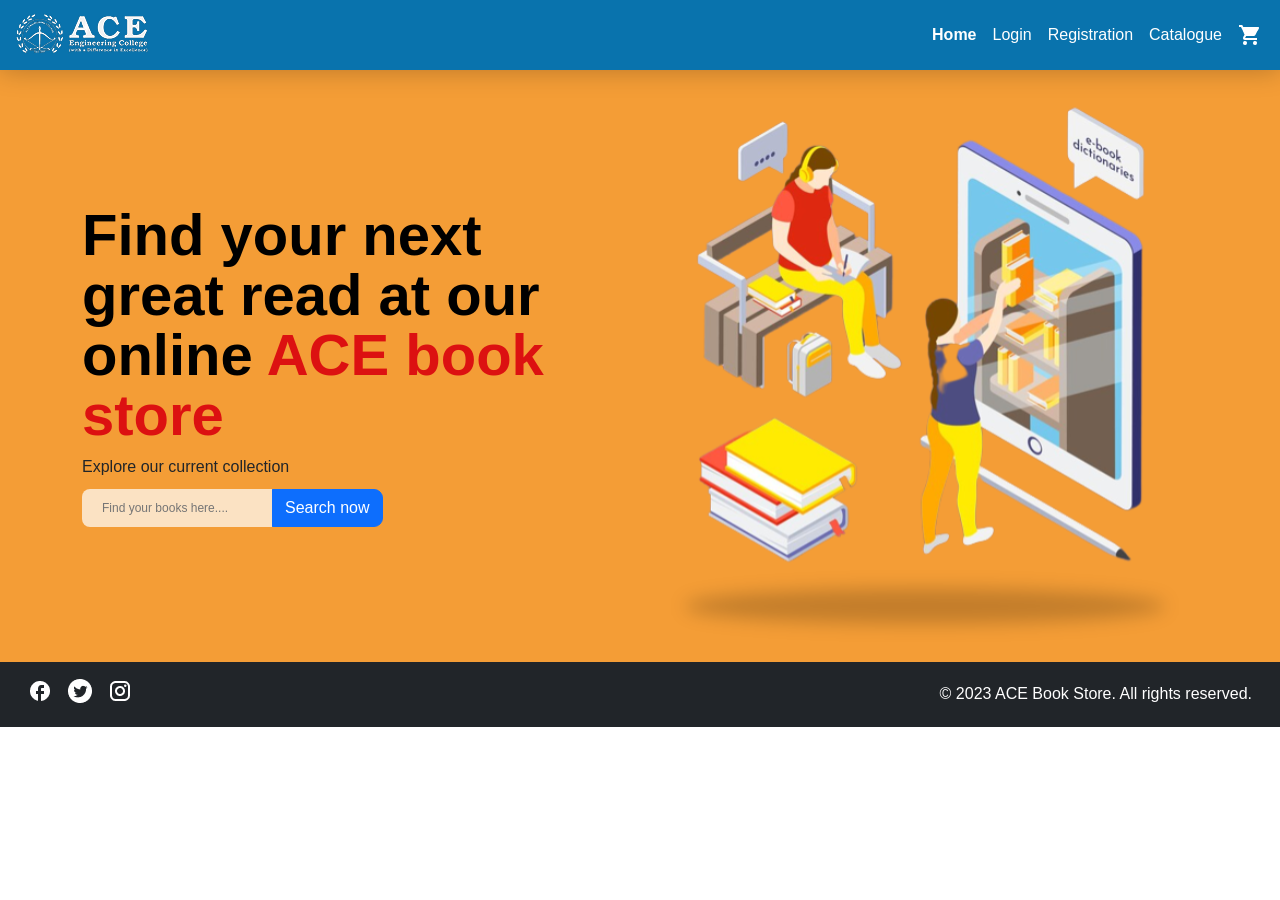
<file: Exercise-2/index.html>
<!DOCTYPE html>
<html lang="en">

<head>
    <title>Ace Online Book-store/Home</title>
    <meta charset="utf-8">
    <meta name="viewport" content="width=device-width, initial-scale=1">
    <link rel="icon" type="image/x-icon" href="./assets/images/favicon.png">
    <link href="https://cdn.jsdelivr.net/npm/bootstrap@5.3.8/dist/css/bootstrap.min.css" rel="stylesheet">
    <script src="https://cdn.jsdelivr.net/npm/bootstrap@5.3.8/dist/js/bootstrap.bundle.min.js"></script>
    <link rel="stylesheet" href="assets/css/style.css">
    <link rel="stylesheet" href="assets/css/index.css">
</head>

<body>
    <!--============================= Navgation bar starts=============================-->
    <nav class="navbar navbar-expand-sm">
        <div class="container-fluid justify-content-between">
            <a class="navbar-brand" href="#"> <img src="./assets/images/white_logo.png" alt="Logo"
                    class="logo-image"></a>
            <button class="navbar-toggler" type="button" data-bs-toggle="collapse" data-bs-target="#collapsibleNavbar">
                <span class="navbar-toggler-icon"></span>
            </button>
            <div class="collapse navbar-collapse" id="collapsibleNavbar">
                <ul class="navbar-nav ms-auto">
                    <li class="nav-item">
                        <a class="nav-link active" href="index.html">Home</a>
                    </li>
                    <li class="nav-item">
                        <a class="nav-link" href="login.html">Login</a>
                    </li>
                    <li class="nav-item">
                        <a class="nav-link" href="Registration">Registration</a>
                    </li>
                    <li class="nav-item">
                        <a class="nav-link" href="Catalogue.html">Catalogue</a>
                    </li>
                    <li class="nav-item">
                        <a class="nav-link" href="cart.html"><img src="assets/images/white_cart.png" alt=""></a>
                    </li>
                </ul>
            </div>
        </div>
    </nav>
    <!--============================= Navgation bar End=============================-->
    <section>
        <div class="container">
            <div class="row align-items-center">
                <div class="col-lg-6">
                    <h1>Find your next great read at our online <span>ACE book store</span></h1>
                    <p>Explore our current collection</p>
                    <div class="search_container d-flex gap-0">
                        <input type="text" placeholder="Find your books here....">
                        <button class="btn btn-primary search_button">Search now</button>
                    </div>
                </div>
                <div class="col-lg-6">
                    <div class="home_img">
                        <img src="./assets/images/Home_image.svg" alt="Book" class="book-image img-fluid">
                    </div>
                </div>
            </div>
        </div>
    </section>
    <!--====================== footer starts ======================-->
    <footer class="bg-dark p-3">
        <div class="container-fluid">
            <div class="row align-items-center">
                <div class="col-lg-4 col-md-5 col-12">
                    <div class="social_media d-flex gap-3 mb-2">
                        <a href="#"><img src="./assets/images/facebook.png" alt="Facebook"></a>
                        <a href="#"><img src="./assets/images/twitter.png" alt="Twitter"></a>
                        <a href="#"><img src="./assets/images/instagram.png" alt="Instagram"></a>
                    </div>
                </div>
                <div class="col-lg-8  col-md-7 col-12">
                    <p class="text-white text-end mb-0">&copy; 2023 ACE Book Store. All rights reserved.</p>
                </div>
            </div>
        </div>
    </footer>
    <!--====================== footer starts ======================-->
</body>

</html>
</file>
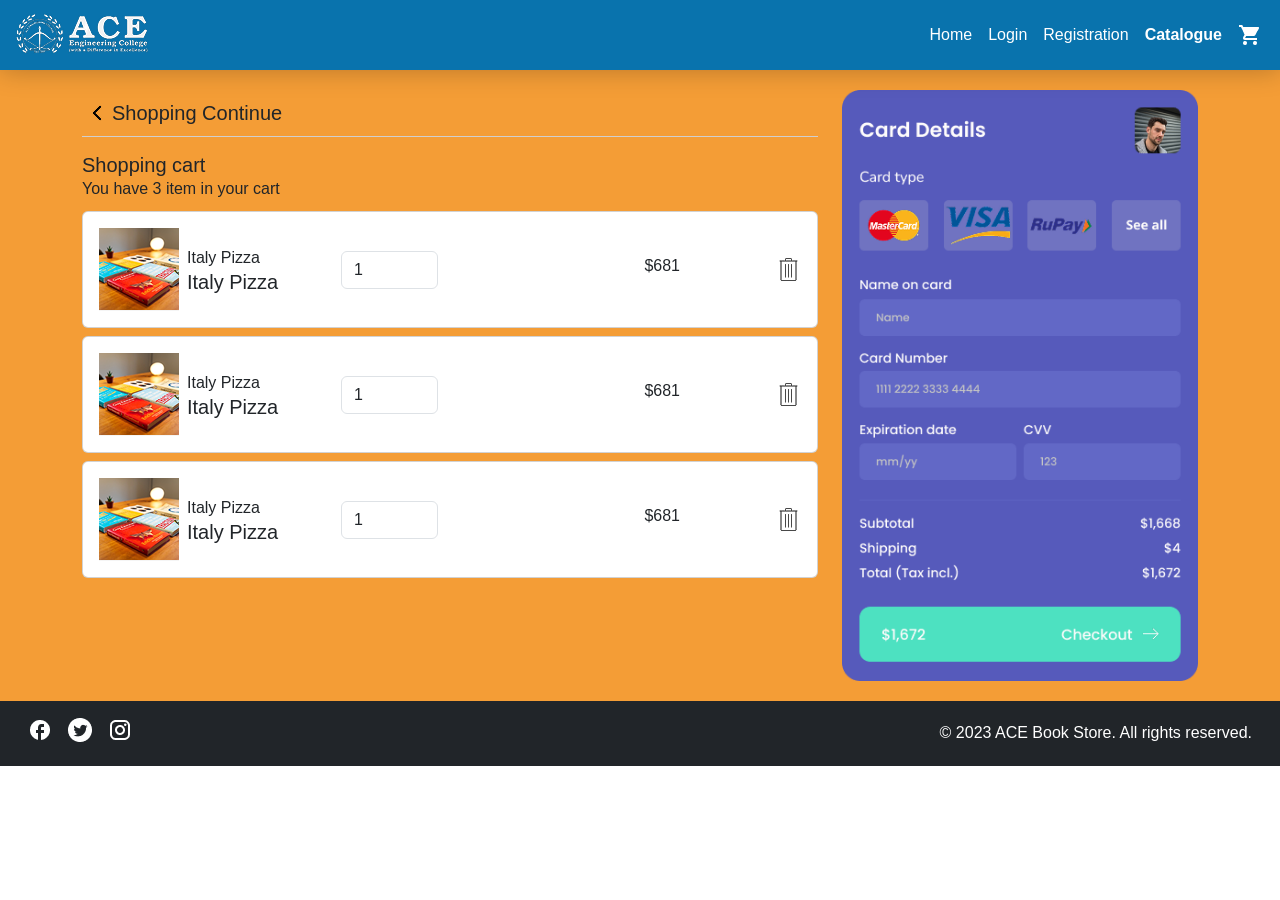
<file: Exercise-2/cart.html>
<!DOCTYPE html>
<html lang="en">

<head>
    <title>Ace Online Book-store/Home</title>
    <meta charset="utf-8">
    <meta name="viewport" content="width=device-width, initial-scale=1">
    <link href="https://cdn.jsdelivr.net/npm/bootstrap@5.3.8/dist/css/bootstrap.min.css" rel="stylesheet">
    <link rel="stylesheet" href="assets/css/style.css">
    <script src="https://cdn.jsdelivr.net/npm/bootstrap@5.3.8/dist/js/bootstrap.bundle.min.js"></script>
</head>

<body>
    <!--============================= Navgation bar starts=============================-->
    <nav class="navbar navbar-expand-sm">
        <div class="container-fluid justify-content-between">
            <a class="navbar-brand" href="#"> <img src="./assets/images/white_logo.png" alt="Logo"
                    class="logo-image"></a>
            <button class="navbar-toggler" type="button" data-bs-toggle="collapse" data-bs-target="#collapsibleNavbar">
                <span class="navbar-toggler-icon"></span>
            </button>
            <div class="collapse navbar-collapse" id="collapsibleNavbar">
                <ul class="navbar-nav ms-auto">
                    <li class="nav-item">
                        <a class="nav-link" href="index.html">Home</a>
                    </li>
                    <li class="nav-item">
                        <a class="nav-link" href="login.html">Login</a>
                    </li>
                    <li class="nav-item">
                        <a class="nav-link" href="Registration.html">Registration</a>
                    </li>
                    <li class="nav-item">
                        <a class="nav-link active" href="Catalogue.html">Catalogue</a>
                    </li>
                    <li class="nav-item">
                        <a class="nav-link" href="cart.html"><img src="assets/images/white_cart.png" alt=""></a>
                    </li>
                </ul>
            </div>
        </div>
    </nav>
    <!--============================= Navgation bar End=============================-->
    <section>
        <div class="container">
            <div class="row align-items-start gy-4">
                <div class="col-lg-8 col-md-8">
                    <div class="home_heading py-2 d-flex align-items-center mb-3">
                        <a href="catalogue.html"><img src="assets/images/arrow.png" class="img-fluid" alt=""></a>
                        <h5 class="mb-0">Shopping Continue</h5>
                    </div>
                    <div class="cart_heading">
                        <h5 class="mb-0">Shopping cart</h5>
                        <p>You have 3 item in your cart</p>
                    </div>
                    <div class="row gy-2">
                        <div class="col-lg-12">
                            <div class="card">
                                <div class="card-body">
                                    <div class="row justify-content-center align-items-center">
                                        <div class="col-lg-4">
                                            <div class="cart_card">
                                                <div class="cart_images d-flex align-items-center gap-2">
                                                    <img src="assets/images/cart_image.png" alt="" />
                                                    <div class="cart_info">
                                                        <p class="mb-0">Italy Pizza</p>
                                                        <h5 class="mb-0">Italy Pizza</h5>
                                                    </div>
                                                </div>
                                            </div>
                                        </div>
                                        <div class="col-lg-2">
                                            <input type="number" class="form-control" name="" id="" value="1">
                                        </div>
                                        <div class="col-lg-4">
                                            <h6 class="text-end">$681</h6>
                                        </div>
                                        <div class="col-lg-2">
                                            <div class="d-flex justify-content-end gap-3">
                                                <img src="assets/images/delete.png" alt="Delete" />
                                            </div>
                                        </div>
                                    </div>
                                </div>
                            </div>
                        </div>
                        <div class="col-lg-12">
                            <div class="card">
                                <div class="card-body">
                                    <div class="row justify-content-center align-items-center">
                                        <div class="col-lg-4">
                                            <div class="cart_card">
                                                <div class="cart_images d-flex align-items-center gap-2">
                                                    <img src="assets/images/cart_image.png" alt="" />
                                                    <div class="cart_info">
                                                        <p class="mb-0">Italy Pizza</p>
                                                        <h5 class="mb-0">Italy Pizza</h5>
                                                    </div>
                                                </div>
                                            </div>
                                        </div>
                                        <div class="col-lg-2">
                                            <input type="number" class="form-control" name="" id="" value="1">
                                        </div>
                                        <div class="col-lg-4">
                                            <h6 class="text-end">$681</h6>
                                        </div>
                                        <div class="col-lg-2">
                                            <div class="d-flex justify-content-end gap-3">
                                                <img src="assets/images/delete.png" alt="Delete" />
                                            </div>
                                        </div>
                                    </div>
                                </div>
                            </div>
                        </div>
                        <div class="col-lg-12">
                            <div class="card">
                                <div class="card-body">
                                    <div class="row justify-content-center align-items-center">
                                        <div class="col-lg-4">
                                            <div class="cart_card">
                                                <div class="cart_images d-flex align-items-center gap-2">
                                                    <img src="assets/images/cart_image.png" alt="" />
                                                    <div class="cart_info">
                                                        <p class="mb-0">Italy Pizza</p>
                                                        <h5 class="mb-0">Italy Pizza</h5>
                                                    </div>
                                                </div>
                                            </div>
                                        </div>
                                        <div class="col-lg-2">
                                            <input type="number" class="form-control" name="" id="" value="1">
                                        </div>
                                        <div class="col-lg-4">
                                            <h6 class="text-end">$681</h6>
                                        </div>
                                        <div class="col-lg-2">
                                            <div class="d-flex justify-content-end gap-3">
                                                <img src="assets/images/delete.png" alt="Delete" />
                                            </div>
                                        </div>
                                    </div>
                                </div>
                            </div>
                        </div>

                    </div>

                </div>
                <div class="col-lg-4 col-md-4">
                    <img src="assets/images/card_details.jpg" alt="" class="img-fluid">
                </div>
            </div>
        </div>
    </section>
    <!--====================== footer starts ======================-->
    <footer class="bg-dark p-3">
        <div class="container-fluid">
            <div class="row align-items-center">
                <div class="col-lg-4 col-md-5 col-12">
                    <div class="social_media d-flex gap-3 mb-2">
                        <a href="#"><img src="./assets/images/facebook.png" alt="Facebook"></a>
                        <a href="#"><img src="./assets/images/twitter.png" alt="Twitter"></a>
                        <a href="#"><img src="./assets/images/instagram.png" alt="Instagram"></a>
                    </div>
                </div>
                <div class="col-lg-8  col-md-7 col-12">
                    <p class="text-white text-end mb-0">&copy; 2023 ACE Book Store. All rights reserved.</p>
                </div>
            </div>
        </div>
    </footer>
    <!--====================== footer End ======================-->
</body>

</html>
</file>
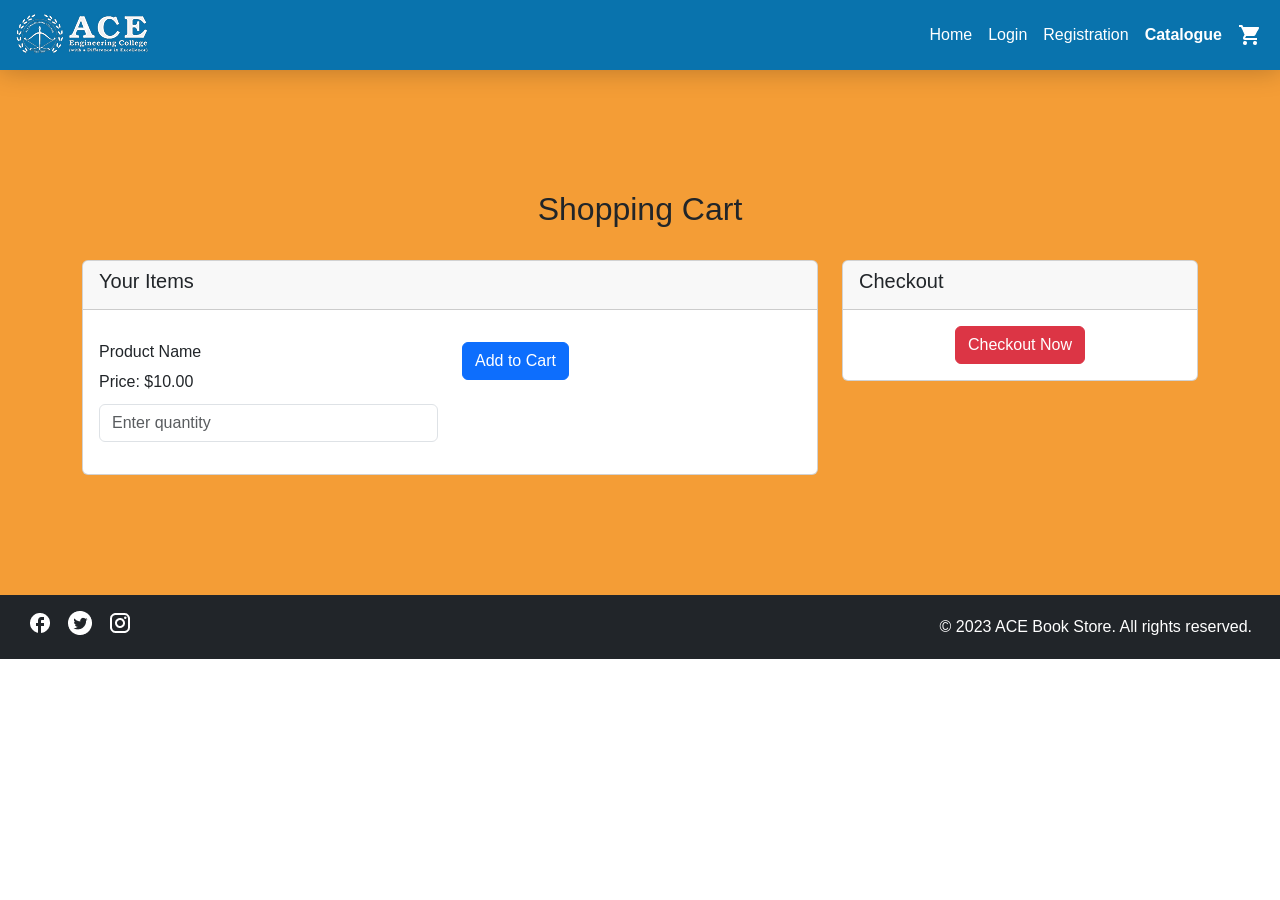
<file: Exercise-2/cart2.html>
<!DOCTYPE html>
<html lang="en">

<head>
    <title>Ace Online Book-store/Home</title>
    <meta charset="utf-8">
    <meta name="viewport" content="width=device-width, initial-scale=1">
    <link href="https://cdn.jsdelivr.net/npm/bootstrap@5.3.8/dist/css/bootstrap.min.css" rel="stylesheet">
    <link rel="stylesheet" href="assets/css/style.css">
    <script src="https://cdn.jsdelivr.net/npm/bootstrap@5.3.8/dist/js/bootstrap.bundle.min.js"></script>
</head>

<body>
    <!--============================= Navgation bar starts=============================-->
    <nav class="navbar navbar-expand-sm">
        <div class="container-fluid justify-content-between">
            <a class="navbar-brand" href="#"> <img src="./assets/images/white_logo.png" alt="Logo"
                    class="logo-image"></a>
            <button class="navbar-toggler" type="button" data-bs-toggle="collapse" data-bs-target="#collapsibleNavbar">
                <span class="navbar-toggler-icon"></span>
            </button>
            <div class="collapse navbar-collapse" id="collapsibleNavbar">
                <ul class="navbar-nav ms-auto">
                    <li class="nav-item">
                        <a class="nav-link" href="index.html">Home</a>
                    </li>
                    <li class="nav-item">
                        <a class="nav-link" href="login.html">Login</a>
                    </li>
                    <li class="nav-item">
                        <a class="nav-link" href="Registration.html">Registration</a>
                    </li>
                    <li class="nav-item">
                        <a class="nav-link active" href="Catalogue.html">Catalogue</a>
                    </li>
                    <li class="nav-item">
                        <a class="nav-link" href="cart.html"><img src="assets/images/white_cart.png" alt=""></a>
                    </li>
                </ul>
            </div>
        </div>
    </nav>
    <!--============================= Navgation bar End=============================-->
    <section class="section">
        <div class="container">
            <div class="row align-items-start gy-4">
                <h2 class="text-center">Shopping Cart</h2>
                <div class="col-lg-8 col-md-8">
                    <div class="card">
                        <div class="card-header">
                            <h5>Your Items</h5>
                        </div>
                        <div class="card-body">
                            <!-- Example item -->
                            <div class="row my-3">
                                <div class="col-lg-6 col-12">
                                    <h6>Product Name</h6>
                                    <p>Price: $10.00</p>
                                    <input type="number" id="quantity" class="form-control" placeholder="Enter quantity"
                                        min="1" required>
                                </div>
                                <div class="col-lg-6 col-12 text-right">
                                    <button class="btn btn-primary flat-button" id="addToCart">Add to Cart</button>
                                </div>
                            </div>
                            <!-- Add more products as needed -->
                        </div>
                    </div>
                </div>
                <div class="col-md-4">
                    <div class="card">
                        <div class="card-header">
                            <h5>Checkout</h5>
                        </div>
                        <div class="card-body text-center">
                            <button class="btn btn-danger gradient-button" id="checkout">Checkout Now</button>
                        </div>
                    </div>
                </div>
            </div>
        </div>



    </section>
    <!--====================== footer starts ======================-->
    <footer class="bg-dark p-3">
        <div class="container-fluid">
            <div class="row align-items-center">
                <div class="col-lg-4 col-md-5 col-12">
                    <div class="social_media d-flex gap-3 mb-2">
                        <a href="#"><img src="./assets/images/facebook.png" alt="Facebook"></a>
                        <a href="#"><img src="./assets/images/twitter.png" alt="Twitter"></a>
                        <a href="#"><img src="./assets/images/instagram.png" alt="Instagram"></a>
                    </div>
                </div>
                <div class="col-lg-8  col-md-7 col-12">
                    <p class="text-white text-end mb-0">&copy; 2023 ACE Book Store. All rights reserved.</p>
                </div>
            </div>
        </div>
    </footer>
    <!--====================== footer End ======================-->
</body>

</html>
</file>
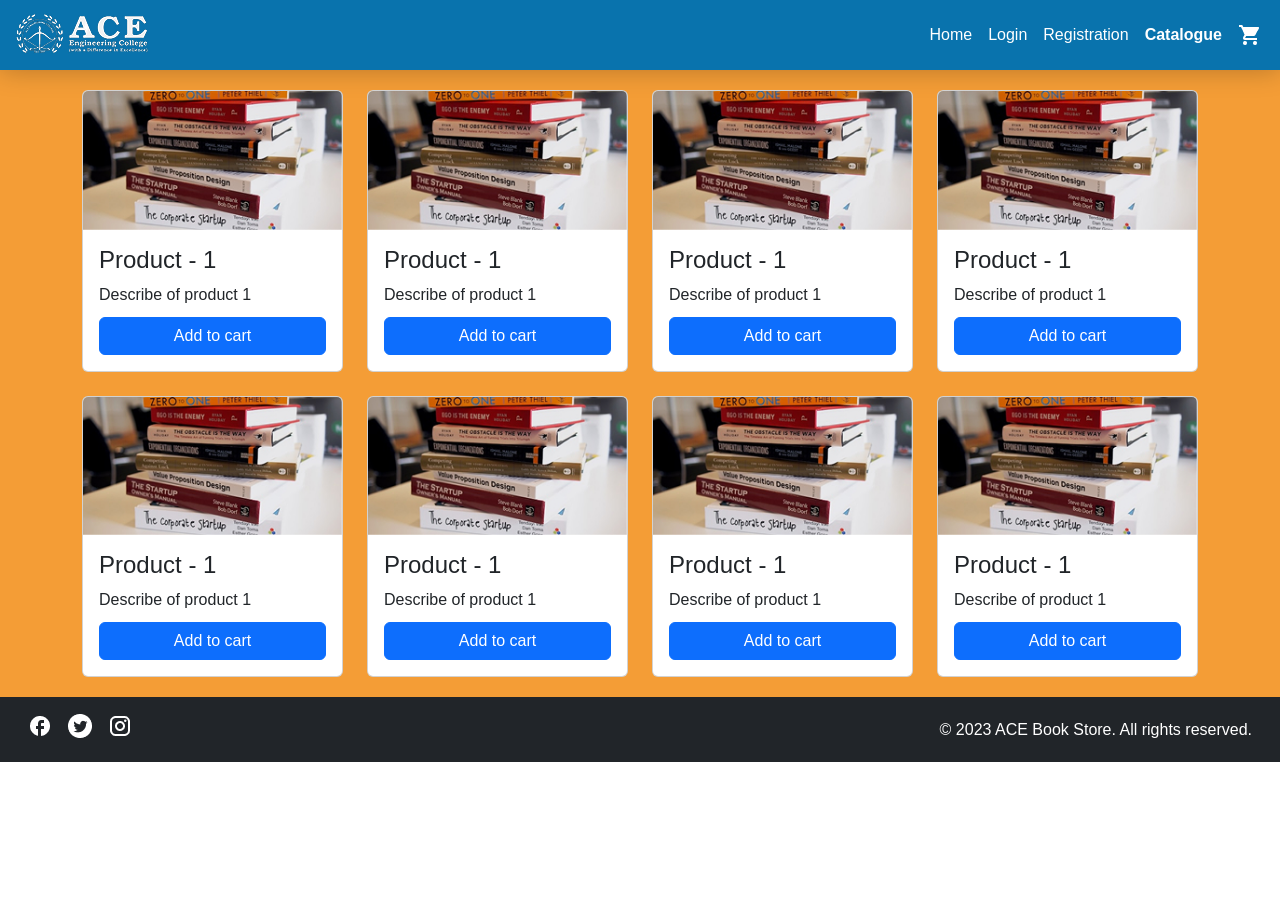
<file: Exercise-2/catalogue.html>
<!DOCTYPE html>
<html lang="en">

<head>
    <title>Ace Online Book-store/Home</title>
    <meta charset="utf-8">
    <meta name="viewport" content="width=device-width, initial-scale=1">
    <link href="https://cdn.jsdelivr.net/npm/bootstrap@5.3.8/dist/css/bootstrap.min.css" rel="stylesheet">
    <link rel="stylesheet" href="assets/css/style.css">
    <script src="https://cdn.jsdelivr.net/npm/bootstrap@5.3.8/dist/js/bootstrap.bundle.min.js"></script>
</head>

<body>
    <!--============================= Navgation bar starts=============================-->
    <nav class="navbar navbar-expand-sm">
        <div class="container-fluid justify-content-between">
            <a class="navbar-brand" href="#"> <img src="./assets/images/white_logo.png" alt="Logo"
                    class="logo-image"></a>
            <button class="navbar-toggler" type="button" data-bs-toggle="collapse" data-bs-target="#collapsibleNavbar">
                <span class="navbar-toggler-icon"></span>
            </button>
            <div class="collapse navbar-collapse" id="collapsibleNavbar">
                <ul class="navbar-nav ms-auto">
                    <li class="nav-item">
                        <a class="nav-link" href="index.html">Home</a>
                    </li>
                    <li class="nav-item">
                        <a class="nav-link" href="login.html">Login</a>
                    </li>
                    <li class="nav-item">
                        <a class="nav-link" href="Registration.html">Registration</a>
                    </li>
                    <li class="nav-item">
                        <a class="nav-link active" href="Catalogue.html">Catalogue</a>
                    </li>
                    <li class="nav-item">
                        <a class="nav-link" href="cart.html"><img src="assets/images/white_cart.png" alt=""></a>
                    </li>
                </ul>
            </div>
        </div>
    </nav>
    <!--============================= Navgation bar End=============================-->
    <section>
        <div class="container">
            <div class="row align-items-center gy-4">
                <div class="col-lg-3">
                    <div class="card overflow-hidden">
                        <div class="card-img">
                            <img src="assets/images/catalogue.jpg" alt="" class="img-fluid">
                        </div>
                        <div class="card-body">
                            <h4>Product - 1</h4>
                            <p>Describe of product 1</p>
                            <a href="cart.html" class="btn btn-primary w-100">Add to cart</a>
                        </div>
                    </div>
                </div>
                <div class="col-lg-3">
                    <div class="card overflow-hidden">
                        <div class="card-img">
                            <img src="assets/images/catalogue.jpg" alt="" class="img-fluid">
                        </div>
                        <div class="card-body">
                            <h4>Product - 1</h4>
                            <p>Describe of product 1</p>
                             <a href="cart.html" class="btn btn-primary w-100">Add to cart</a>
                        </div>
                    </div>
                </div>
                <div class="col-lg-3">
                    <div class="card overflow-hidden">
                        <div class="card-img">
                            <img src="assets/images/catalogue.jpg" alt="" class="img-fluid">
                        </div>
                        <div class="card-body">
                            <h4>Product - 1</h4>
                            <p>Describe of product 1</p>
                             <a href="cart.html" class="btn btn-primary w-100">Add to cart</a>
                        </div>
                    </div>
                </div>
                <div class="col-lg-3">
                    <div class="card overflow-hidden">
                        <div class="card-img">
                            <img src="assets/images/catalogue.jpg" alt="" class="img-fluid">
                        </div>
                        <div class="card-body">
                            <h4>Product - 1</h4>
                            <p>Describe of product 1</p>
                             <a href="cart.html" class="btn btn-primary w-100">Add to cart</a>
                        </div>
                    </div>
                </div>
                <div class="col-lg-3">
                    <div class="card overflow-hidden">
                        <div class="card-img">
                            <img src="assets/images/catalogue.jpg" alt="" class="img-fluid">
                        </div>
                        <div class="card-body">
                            <h4>Product - 1</h4>
                            <p>Describe of product 1</p>
                             <a href="cart.html" class="btn btn-primary w-100">Add to cart</a>
                        </div>
                    </div>
                </div>
                <div class="col-lg-3">
                    <div class="card overflow-hidden">
                        <div class="card-img">
                            <img src="assets/images/catalogue.jpg" alt="" class="img-fluid">
                        </div>
                        <div class="card-body">
                            <h4>Product - 1</h4>
                            <p>Describe of product 1</p>
                             <a href="cart.html" class="btn btn-primary w-100">Add to cart</a>
                        </div>
                    </div>
                </div>
                <div class="col-lg-3">
                    <div class="card overflow-hidden">
                        <div class="card-img">
                            <img src="assets/images/catalogue.jpg" alt="" class="img-fluid">
                        </div>
                        <div class="card-body">
                            <h4>Product - 1</h4>
                            <p>Describe of product 1</p>
                             <a href="cart.html" class="btn btn-primary w-100">Add to cart</a>
                        </div>
                    </div>
                </div>
                <div class="col-lg-3">
                    <div class="card overflow-hidden">
                        <div class="card-img">
                            <img src="assets/images/catalogue.jpg" alt="" class="img-fluid">
                        </div>
                        <div class="card-body">
                            <h4>Product - 1</h4>
                            <p>Describe of product 1</p>
                             <a href="cart.html" class="btn btn-primary w-100">Add to cart</a>
                        </div>
                    </div>
                </div>
            </div>
        </div>
    </section>
    <!--====================== footer starts ======================-->
    <footer class="bg-dark p-3">
        <div class="container-fluid">
            <div class="row align-items-center">
                <div class="col-lg-4 col-md-5 col-12">
                    <div class="social_media d-flex gap-3 mb-2">
                        <a href="#"><img src="./assets/images/facebook.png" alt="Facebook"></a>
                        <a href="#"><img src="./assets/images/twitter.png" alt="Twitter"></a>
                        <a href="#"><img src="./assets/images/instagram.png" alt="Instagram"></a>
                    </div>
                </div>
                <div class="col-lg-8  col-md-7 col-12">
                    <p class="text-white text-end mb-0">&copy; 2023 ACE Book Store. All rights reserved.</p>
                </div>
            </div>
        </div>
    </footer>
    <!--====================== footer End ======================-->
</body>

</html>
</file>
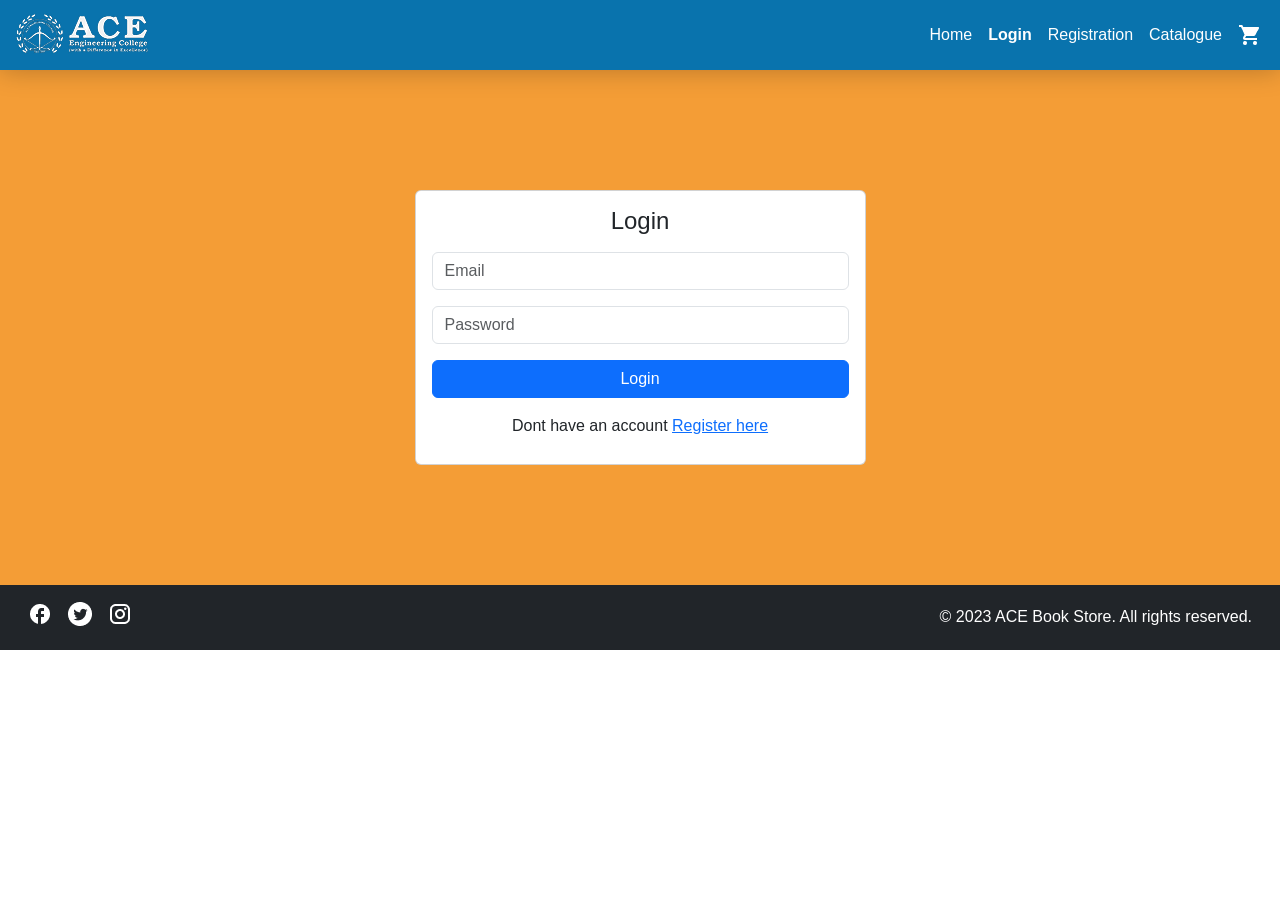
<file: Exercise-2/login.html>
<!DOCTYPE html>
<html lang="en">

<head>
    <title>Ace Online Book-store/Login</title>
    <meta charset="utf-8">
    <meta name="viewport" content="width=device-width, initial-scale=1">
    <link rel="icon" type="image/x-icon" href="./assets/images/favicon.png">
    <link href="https://cdn.jsdelivr.net/npm/bootstrap@5.3.8/dist/css/bootstrap.min.css" rel="stylesheet">
    <script src="https://cdn.jsdelivr.net/npm/bootstrap@5.3.8/dist/js/bootstrap.bundle.min.js"></script>
    <link rel="stylesheet" href="assets/css/style.css">  
</head>

<body>
    <!--============================= Navgation bar starts=============================-->
    <nav class="navbar navbar-expand-sm">
        <div class="container-fluid justify-content-between">
            <a class="navbar-brand" href="#"> <img src="./assets/images/white_logo.png" alt="Logo"
                    class="logo-image"></a>
            <button class="navbar-toggler" type="button" data-bs-toggle="collapse" data-bs-target="#collapsibleNavbar">
                <span class="navbar-toggler-icon"></span>
            </button>
            <div class="collapse navbar-collapse" id="collapsibleNavbar">
                <ul class="navbar-nav ms-auto">
                    <li class="nav-item">
                        <a class="nav-link" href="index.html">Home</a>
                    </li>
                    <li class="nav-item">
                        <a class="nav-link active" href="login.html">Login</a>
                    </li>
                    <li class="nav-item">
                        <a class="nav-link" href="Registration.html">Registration</a>
                    </li>
                    <li class="nav-item">
                        <a class="nav-link" href="Catalogue.html">Catalogue</a>
                    </li>
                    <li class="nav-item">
                        <a class="nav-link" href="cart.html"><img src="assets/images/white_cart.png" alt=""></a>
                    </li>
                </ul>
            </div>
        </div>
    </nav>
    <!--============================= Navgation bar End=============================-->
    <section class="section">
        <div class="container">
            <div class="row align-items-center justify-content-center">
                <div class="col-lg-5">
                    <div class="card">
                        <div class="card-body">
                            <h4 class="mb-3 text-center">Login </h4>
                            <form action="registration.html">
                                <div class="form-group mb-3">
                                    <!-- <label for="email">Email:</label> -->
                                    <input type="email" class="form-control" id="email" name="email"
                                        placeholder="Email">
                                </div>
                                <div class="form-group mb-3">
                                    <!-- <label for="password">Password:</label> -->
                                    <input type="password" class="form-control" id="password" placeholder="Password"
                                        name="password">
                                </div>
                                <input type="submit" class="btn btn-primary w-100" value="Login">
                                <p class="mt-3 text-center">Dont have an account <a href="Registration.html">Register
                                        here</a></p>
                            </form>
                        </div>
                    </div>

                </div>

            </div>
        </div>
    </section>
   <!--====================== footer starts ======================-->
    <footer class="bg-dark p-3">
        <div class="container-fluid">
            <div class="row align-items-center">
                <div class="col-lg-4 col-md-5 col-12">
                    <div class="social_media d-flex gap-3 mb-2">
                        <a href="#"><img src="./assets/images/facebook.png" alt="Facebook"></a>
                        <a href="#"><img src="./assets/images/twitter.png" alt="Twitter"></a>
                        <a href="#"><img src="./assets/images/instagram.png" alt="Instagram"></a>
                    </div>
                </div>
                <div class="col-lg-8  col-md-7 col-12">
                    <p class="text-white text-end mb-0">&copy; 2023 ACE Book Store. All rights reserved.</p>
                </div>
            </div>
        </div>
    </footer>
    <!--====================== footer starts ======================-->
</body>

</html>
</file>
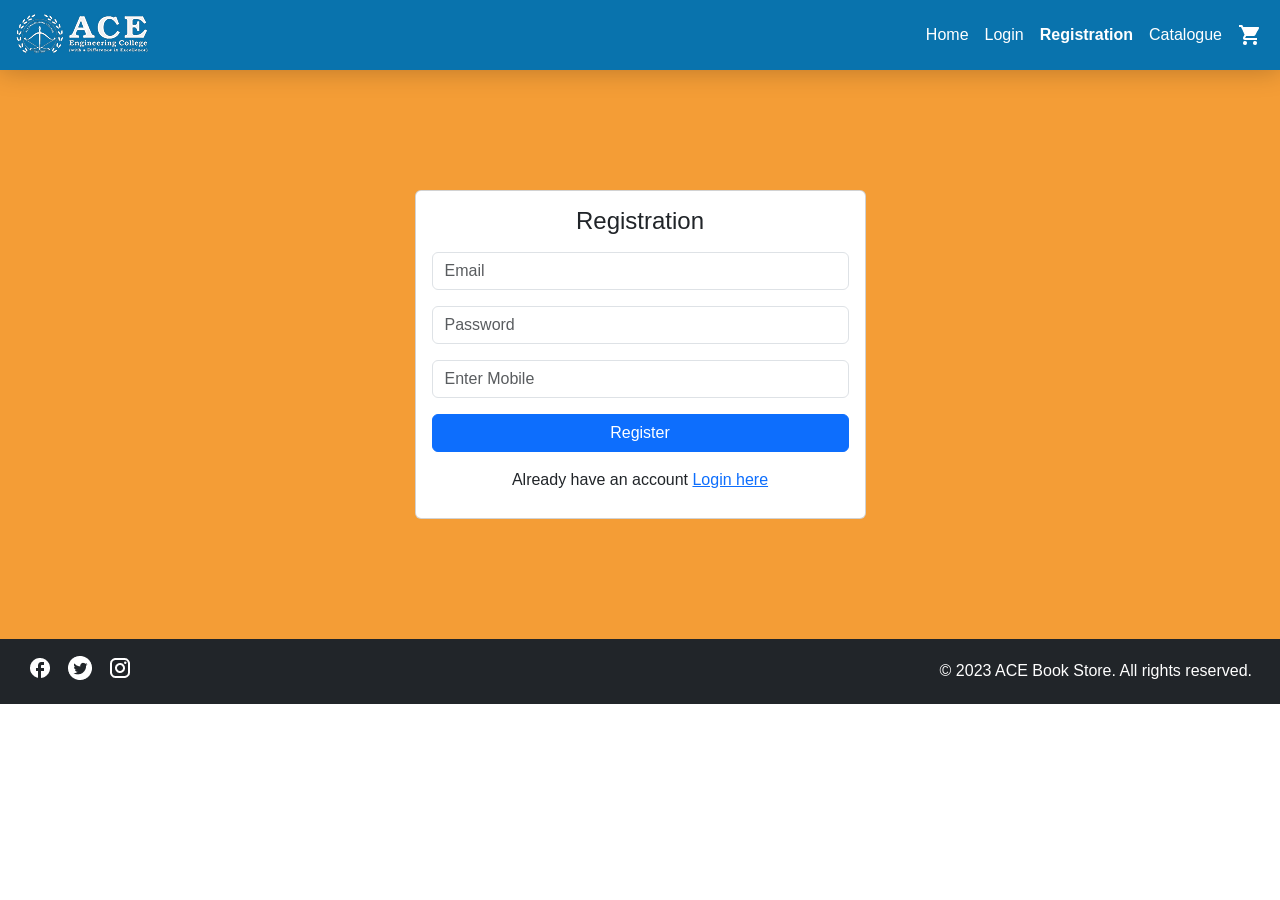
<file: Exercise-2/registration.html>
<!DOCTYPE html>
<html lang="en">

<head>
    <title>Ace Online Book-store/Registration</title>
    <meta charset="utf-8">
    <meta name="viewport" content="width=device-width, initial-scale=1">
    <link href="https://cdn.jsdelivr.net/npm/bootstrap@5.3.8/dist/css/bootstrap.min.css" rel="stylesheet">
   <script src="https://cdn.jsdelivr.net/npm/bootstrap@5.3.8/dist/js/bootstrap.bundle.min.js"></script>
     <link rel="stylesheet" href="assets/css/style.css"> 
</head>

<body>
    <!--============================= Navgation bar starts=============================-->
    <nav class="navbar navbar-expand-sm">
        <div class="container-fluid justify-content-between">
            <a class="navbar-brand" href="#"> <img src="./assets/images/white_logo.png" alt="Logo"
                    class="logo-image"></a>
            <button class="navbar-toggler" type="button" data-bs-toggle="collapse" data-bs-target="#collapsibleNavbar">
                <span class="navbar-toggler-icon"></span>
            </button>
            <div class="collapse navbar-collapse" id="collapsibleNavbar">
                <ul class="navbar-nav ms-auto">
                    <li class="nav-item">
                        <a class="nav-link" href="index.html">Home</a>
                    </li>
                    <li class="nav-item">
                        <a class="nav-link" href="login.html">Login</a>
                    </li>
                    <li class="nav-item">
                        <a class="nav-link active" href="Registration.html">Registration</a>
                    </li>
                    <li class="nav-item">
                        <a class="nav-link" href="Catalogue.html">Catalogue</a>
                    </li>
                    <li class="nav-item">
                        <a class="nav-link" href="cart.html"><img src="assets/images/white_cart.png" alt=""></a>
                    </li>
                </ul>
            </div>
        </div>
    </nav>
    <!--============================= Navgation bar End=============================-->
    <section class="section">
        <div class="container">
            <div class="row align-items-center justify-content-center">
                <div class="col-lg-5">
                    <div class="card">
                        <div class="card-body">
                            <h4 class="mb-3 text-center">Registration </h4>
                            <form action="/registration.html">
                                <div class="form-group mb-3">
                                    <!-- <label for="email">Email:</label> -->
                                    <input type="email" class="form-control" id="email" name="email"
                                        placeholder="Email">
                                </div>
                                <div class="form-group mb-3">
                                    <!-- <label for="password">Password:</label> -->
                                    <input type="password" class="form-control" id="password" placeholder="Password"
                                        name="password">
                                </div>
                                <div class="form-group mb-3">
                                    <!-- <label for="password">Password:</label> -->
                                    <input type="tel" class="form-control" placeholder="Enter Mobile" name="TEL">
                                </div>
                                <input type="submit" class="btn btn-primary w-100" value="Register">
                                <p class="mt-3 text-center">Already have an account <a href="login.html">Login here</a></p>
                            </form>
                        </div>
                    </div>

                </div>

            </div>
        </div>
    </section>
     <!--====================== footer starts ======================-->
    <footer class="bg-dark p-3">
        <div class="container-fluid">
            <div class="row align-items-center">
                <div class="col-lg-4 col-md-5 col-12">
                    <div class="social_media d-flex gap-3 mb-2">
                        <a href="#"><img src="./assets/images/facebook.png" alt="Facebook"></a>
                        <a href="#"><img src="./assets/images/twitter.png" alt="Twitter"></a>
                        <a href="#"><img src="./assets/images/instagram.png" alt="Instagram"></a>
                    </div>
                </div>
                <div class="col-lg-8  col-md-7 col-12">
                    <p class="text-white text-end mb-0">&copy; 2023 ACE Book Store. All rights reserved.</p>
                </div>
            </div>
        </div>
    </footer>
    <!--====================== footer starts ======================-->
</body>

</html>
</file>
<file: Exercise-2/assets/css/style.css>
* {
    box-sizing: border-box;
    margin: 0;
    padding: 0;
}

body {
    font-family: 'Poppins', sans-serif;
}

p {
    font-size: 16px;
    font-weight: 400;
    margin-bottom: 10px;
}

section {
    background-color: #F49D36;
    padding: 20px;
}

.section {
    padding: 120px 20px !important;
}

nav {
    background: #0973AD;
    box-shadow: 0 0 27px 0 rgba(0, 0, 0, 0.25);
}

.nav-link {
    text-decoration: none;
    color: white;
    font-size: 16px;
    font-weight: 500;
}

.nav-link.active {
    color: white !important;
    font-weight: 600;
}

.nav-link:hover {
    color: #F49D36;
}

.navbar-toggler-icon {
    background-image: url('../images/menu-icon.svg') !important;
}

button.navbar-toggler {
    border: 1px solid #ffff !important;
}

.home_heading {
    border-bottom: 1px solid #D0CFCF;
}
</file>
<file: Exercise-2/assets/css/index.css>
section h1 {
    color: #000;
    font-size: 58px;
    font-weight: 700;
    line-height: 60px;
    margin-bottom: 10px;
}

section h1 span {
    color: #DC1111;
}

section input {
    border-radius: 8px 0 0 8px;
    background: rgba(255, 255, 255, 0.70);
    color: #666;
    font-size: 12px;
    font-weight: 400;
    padding: 10px 20px;
    border: none;
}
.search_container button {
    border-radius: 0 9px 9px 0 !important; 
}
</file>
